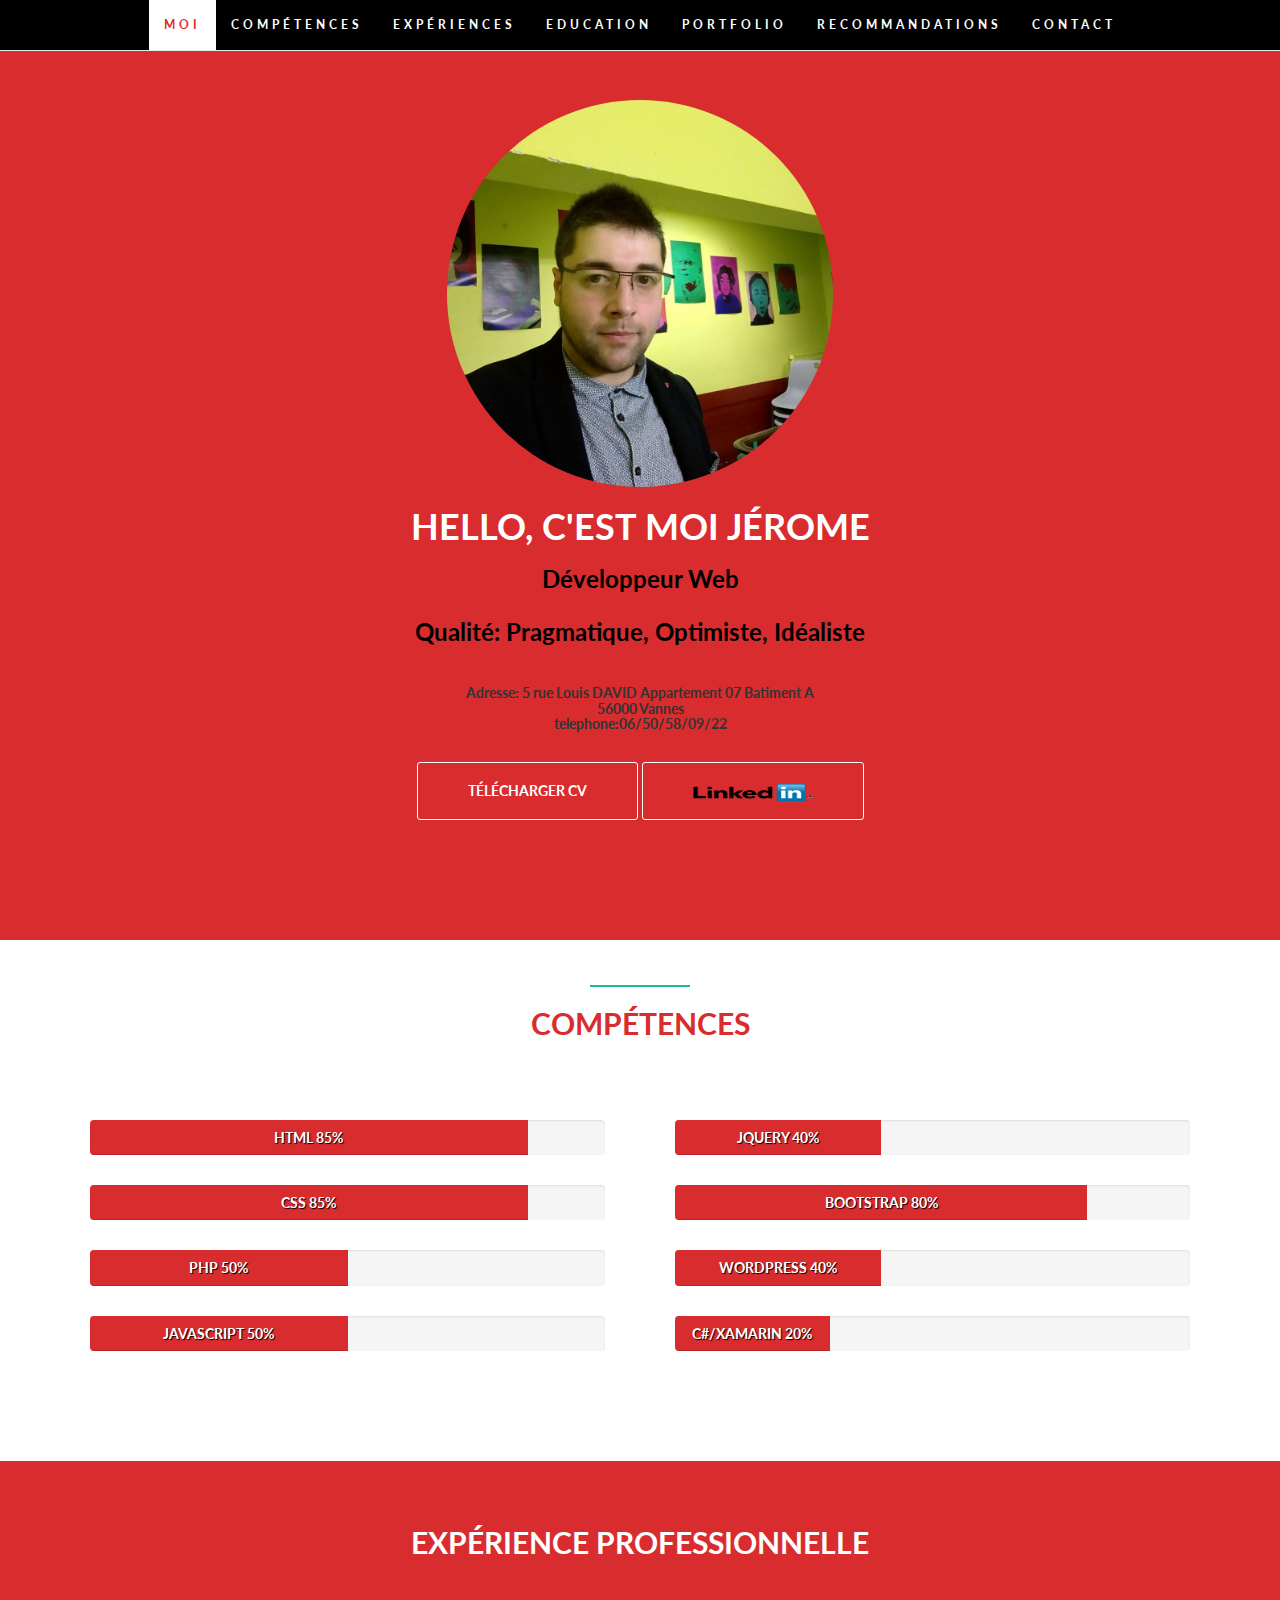
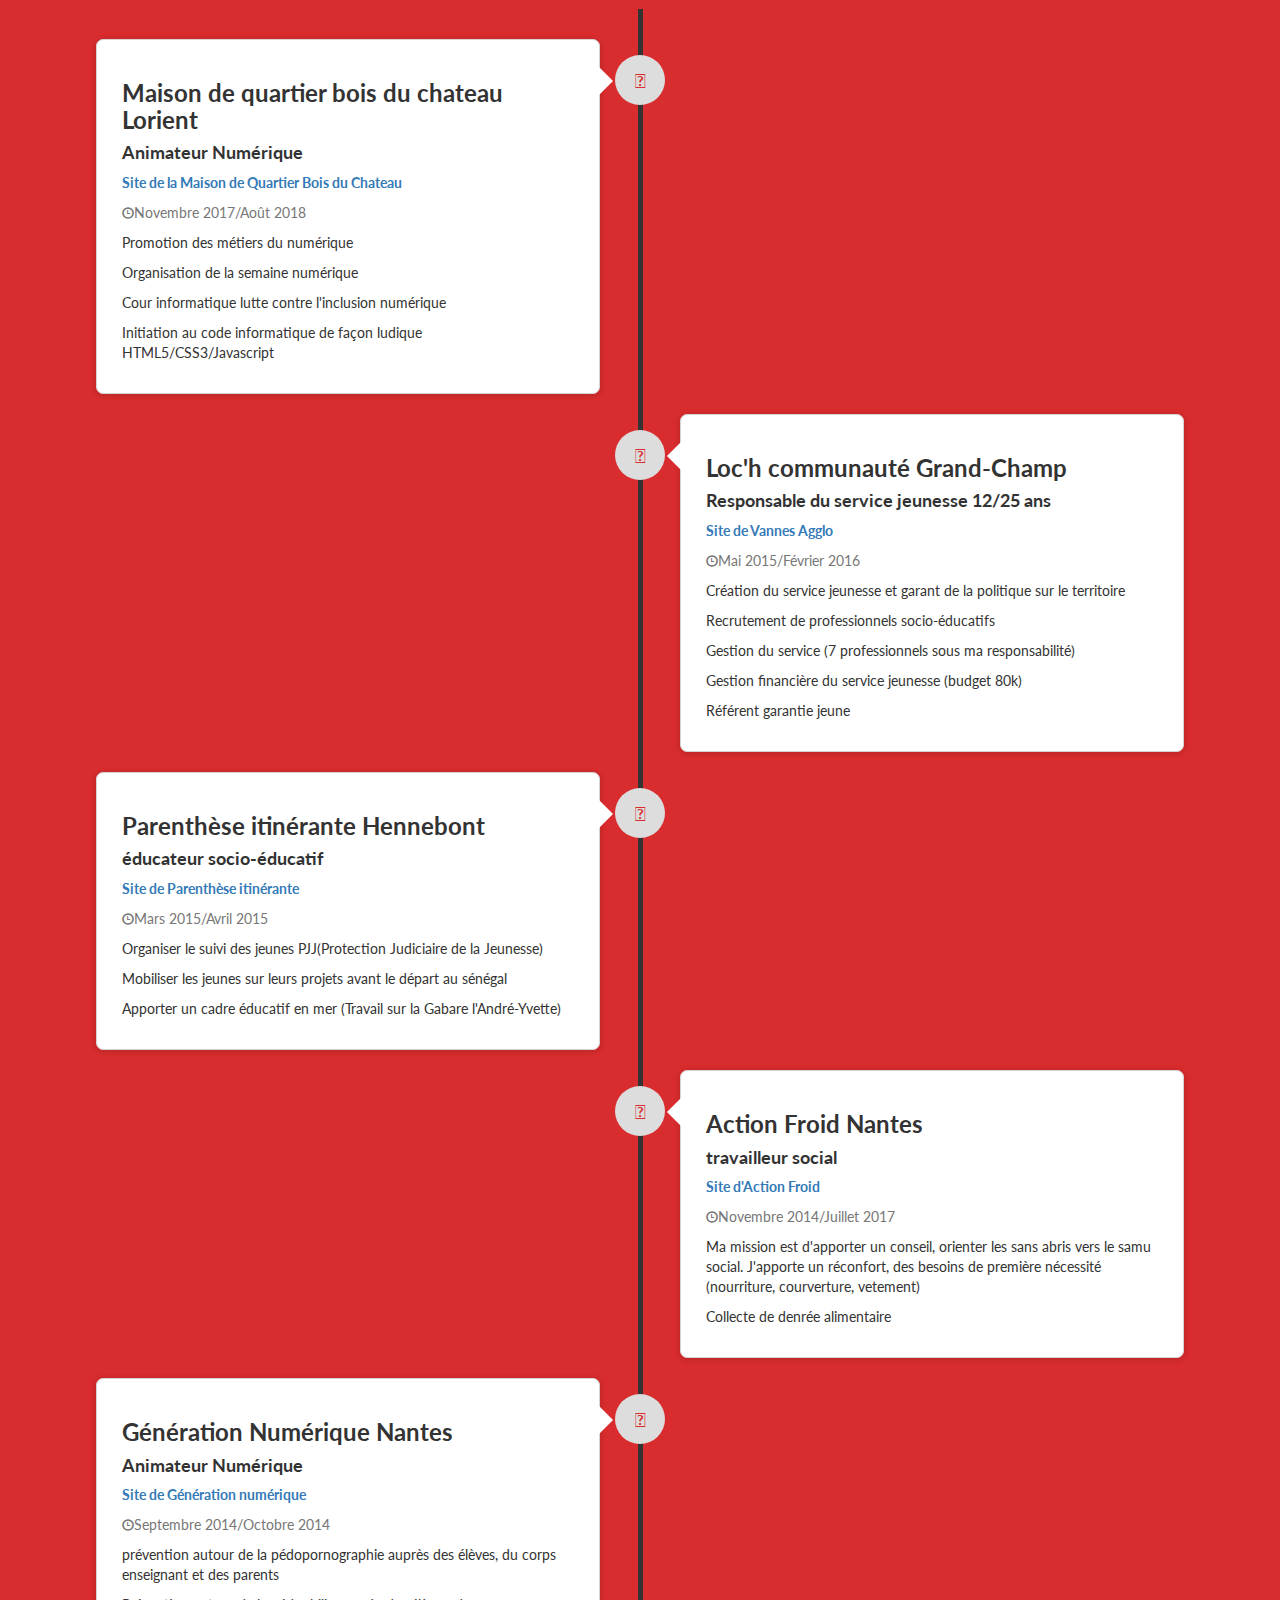
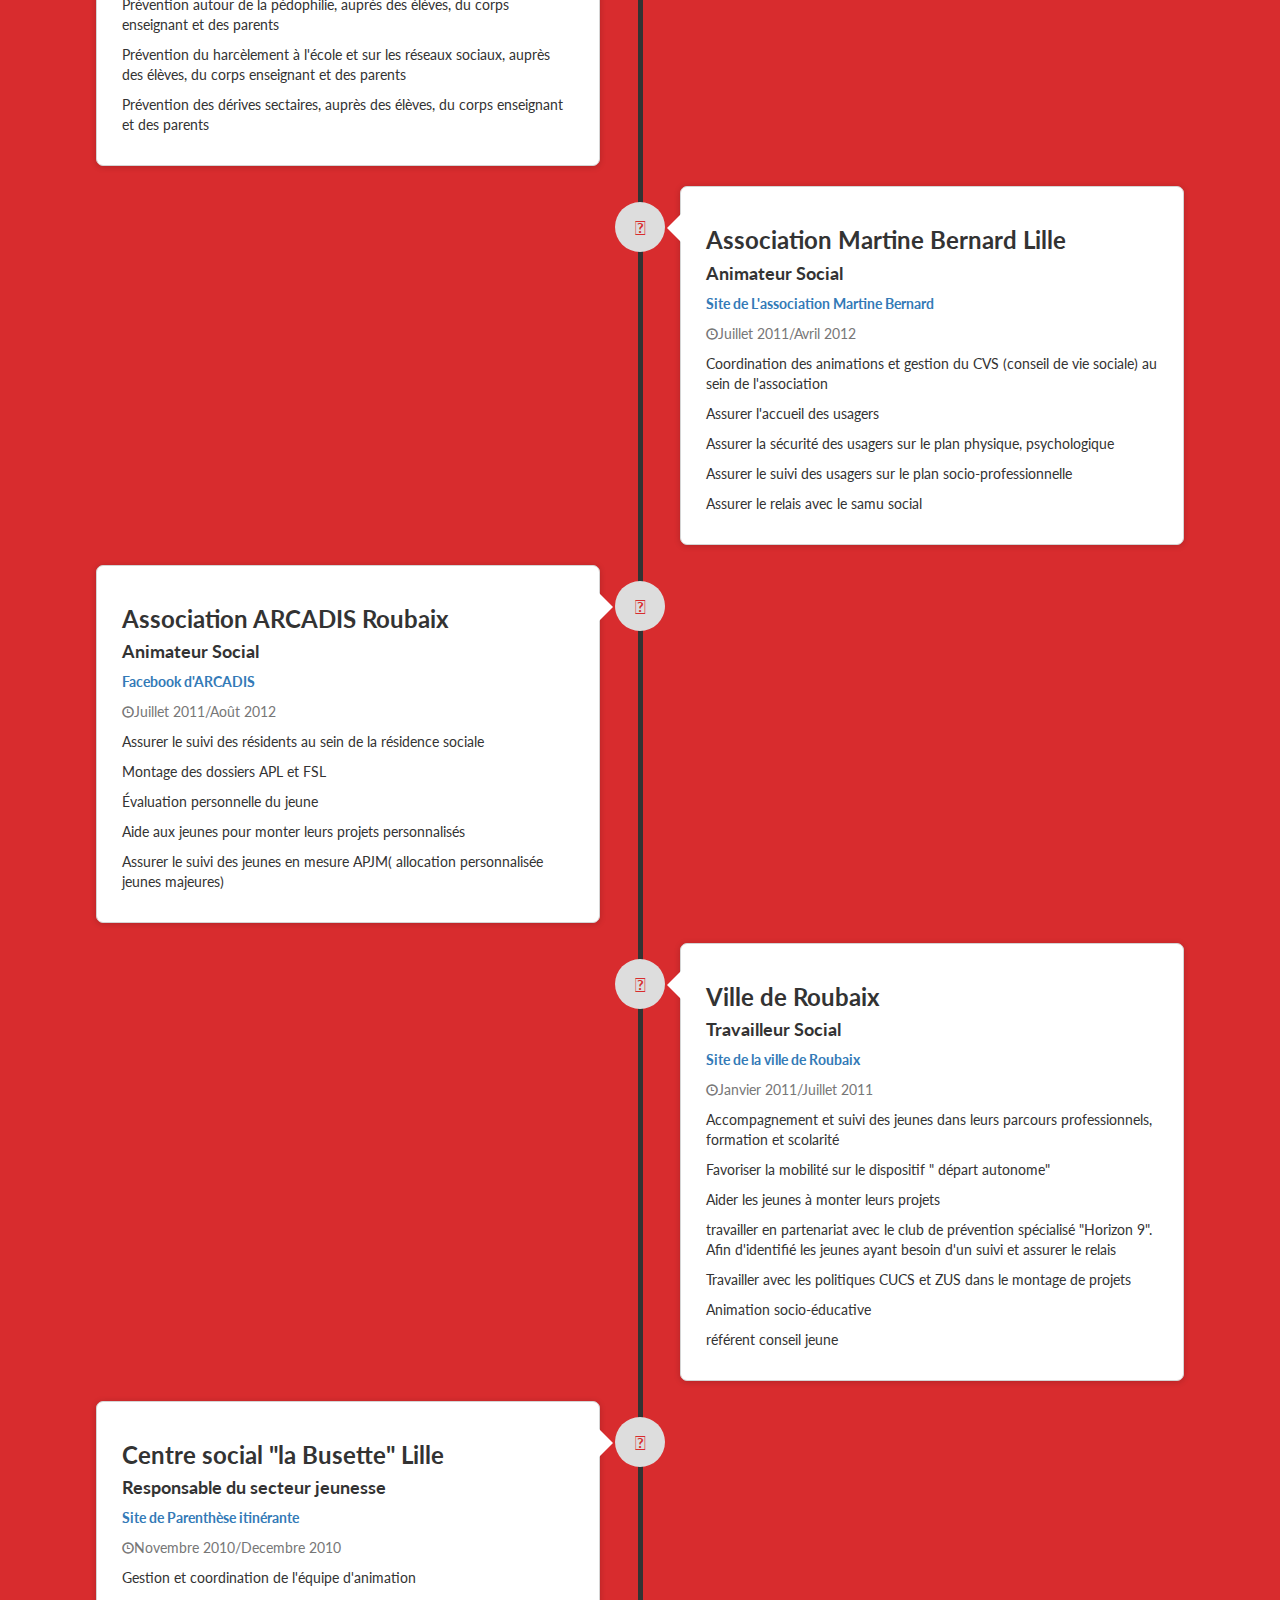
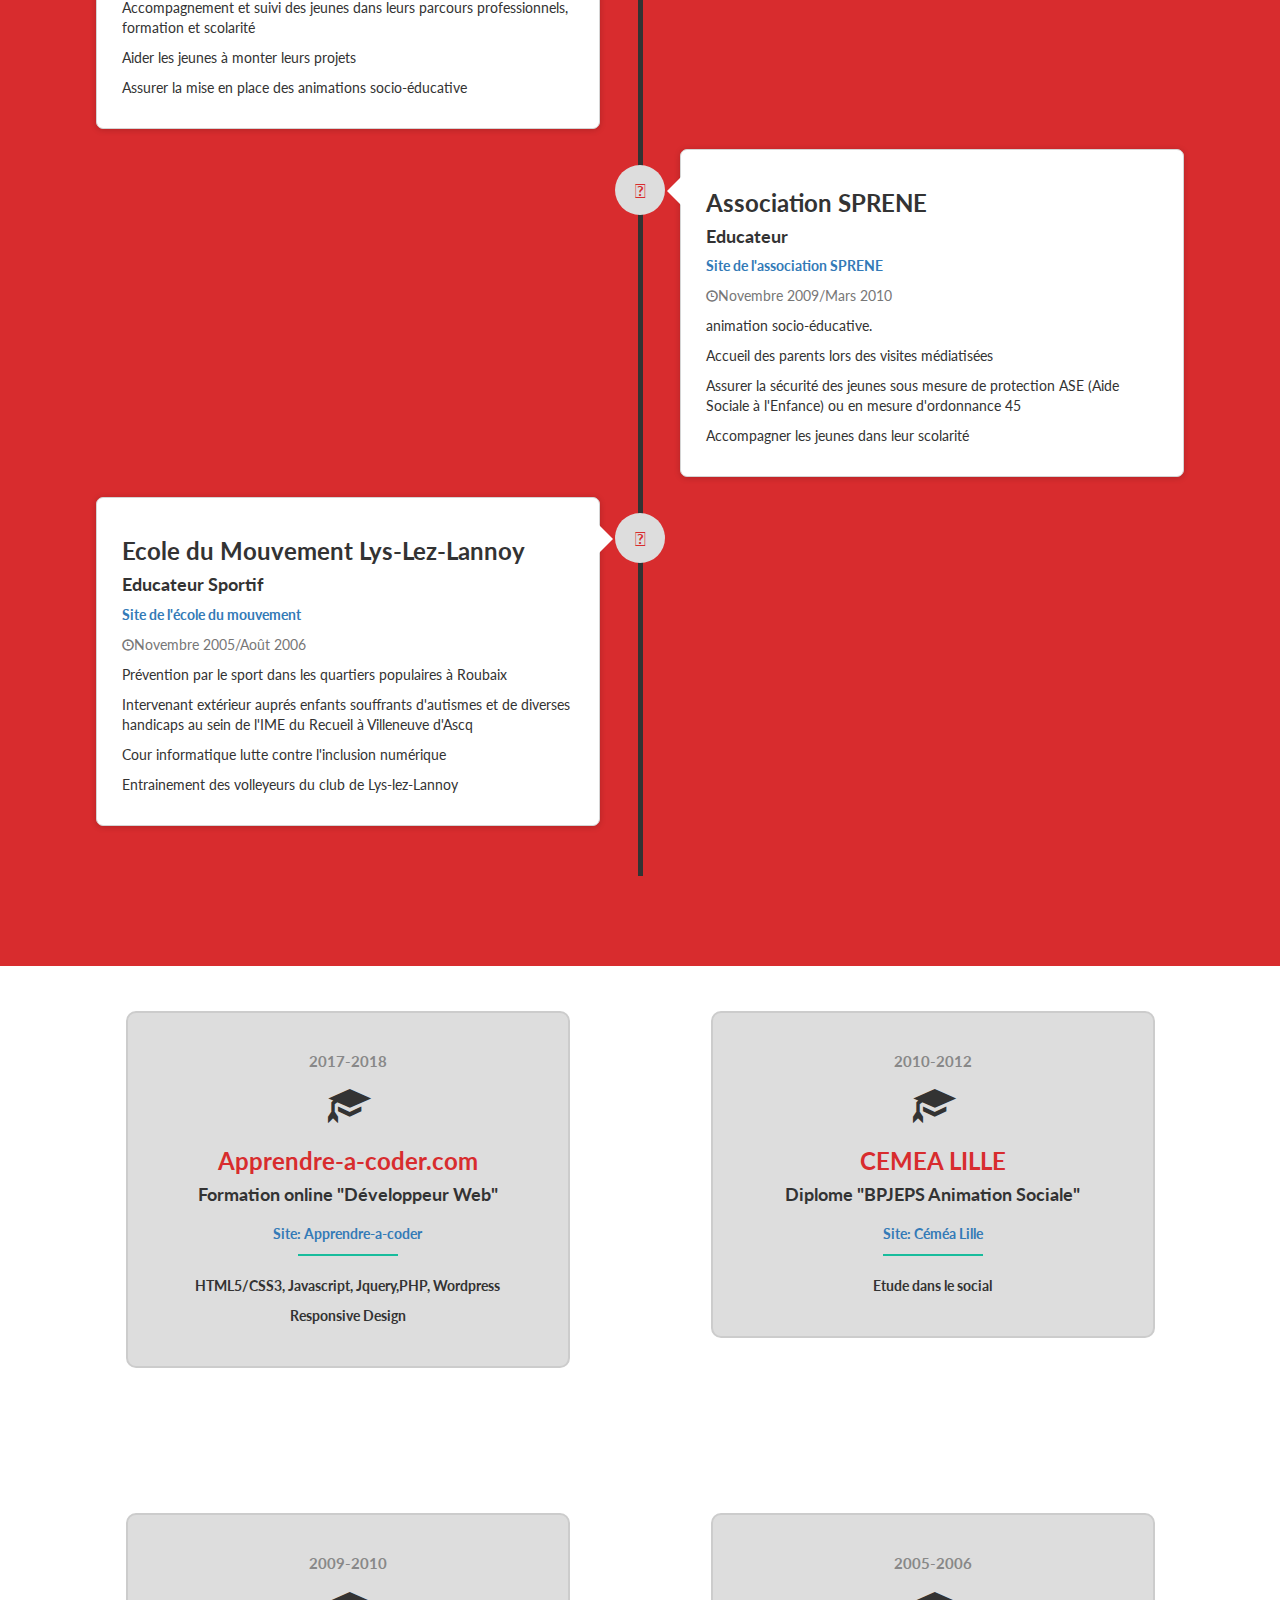
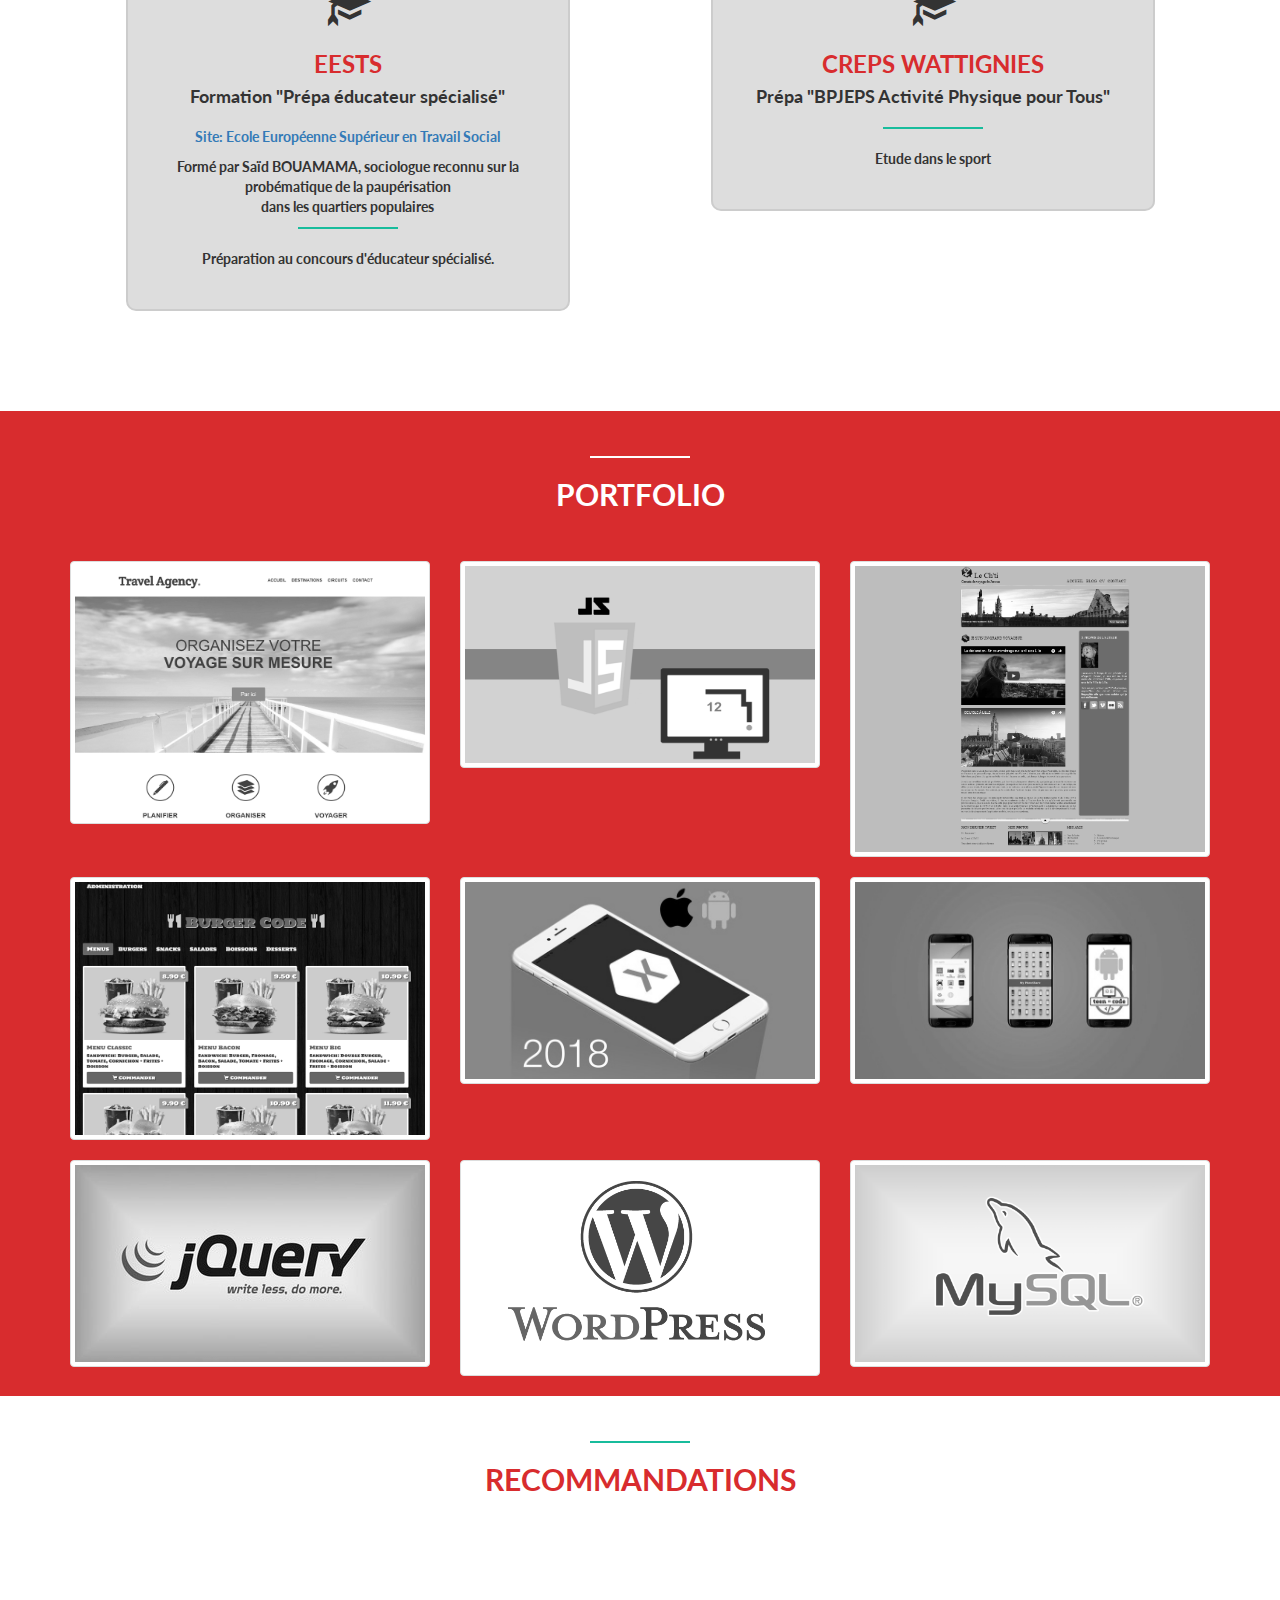
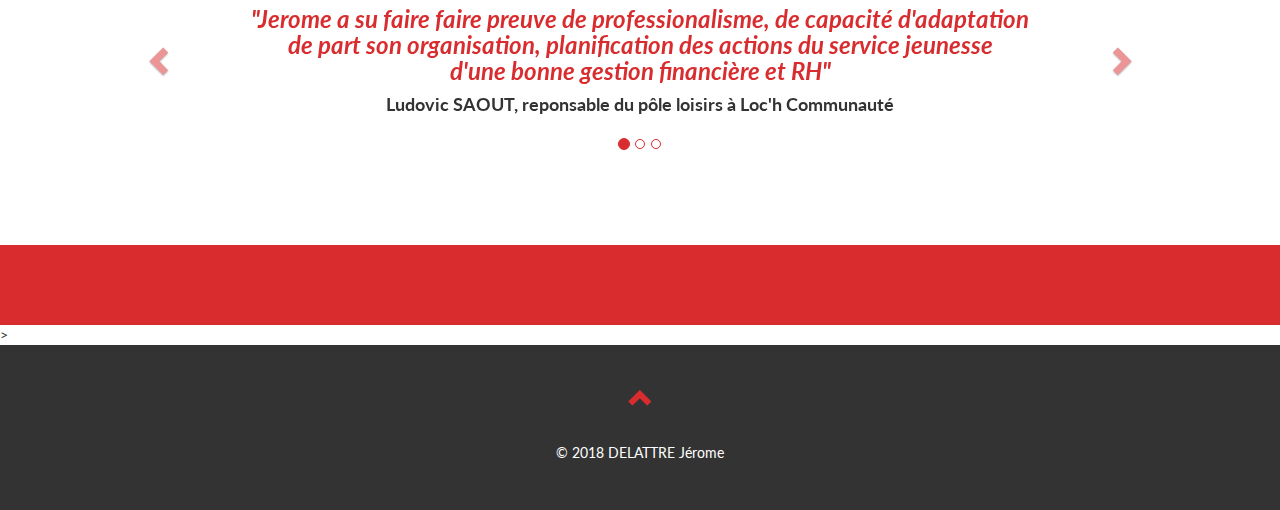
<file: index.html>
<!DOCTYPE html>
<html>
    <head>
        <title>CV Jérome Développeur WEB</title>
        <meta charset="utf-8"/>
        <meta name="viewport" content="width=device-width, initial-scale=1">
        <script src="https://ajax.googleapis.com/ajax/libs/jquery/1.11.3/jquery.min.js"></script>
        <link rel="stylesheet" href="https://maxcdn.bootstrapcdn.com/bootstrap/3.3.6/css/bootstrap.min.css">
        <script src="https://maxcdn.bootstrapcdn.com/bootstrap/3.3.6/js/bootstrap.min.js"></script>
        <link href='http://fonts.googleapis.com/css?family=Lato' rel='stylesheet' type='text/css'>
        <link rel="stylesheet" href="css/style.css">
        <script src="js/script.js"></script>
    </head>
    
    
    <body data-spy="scroll" data-target=".navbar" data-offset="60">
            <!--BANNIERE DU SITE Header-->
        <nav class="navbar navbar-default navbar-fixed-top">
            <div class="container">
                <div class="navbar-header"><!-- Partie qui permet de créer le bouton et les icones avec Bootstrap-->
                    <button type="button" class="navbar-toggle" data-toggle="collapse" data-target="#myNavbar">
                         <span class="icon-bar"></span>
                         <span class="icon-bar"></span>
                         <span class="icon-bar"></span>
                    </button>
                </div>
                <div class="collapse navbar-collapse" id="myNavbar">
                    <ul class="nav navbar-nav">
                        <li><a href="#about">Moi</a></li>
                        <li><a href="#skills">Compétences</a></li>
                        <li><a href="#experience">Expériences</a></li>
                        <li><a href="#education">Education</a></li>
                        <li><a href="#portfolio">Portfolio</a></li>
                        <li><a href="#recommandations">Recommandations</a></li>
                        <li><a href="#contact">Contact</a></li>
                    </ul>
                </div>
            
            </div>
        
        </nav>
           <!--INFORMATION GENERAL-->
        <section id="about" class="container-fluid">
            <div class="col-xs-8 col-md-4 profile-picture">
                <img src="images/jerome_dev.jpg" alt="Jerome" class="img-circle">
            </div>
            <div class="heading">
                <h1>Hello, c'est moi Jérome</h1>
                <h3>Développeur Web<br><br>Qualité: Pragmatique, Optimiste, Idéaliste</h3>
                <br><h5>Adresse: 5 rue Louis DAVID Appartement 07 Batiment A<br>56000 Vannes<br> telephone:06/50/58/09/22</h5>
                <a href="docs/CV-jerome-delattre.pdf" class="button1" title="Télécharger CV" target="_blank">Télécharger CV</a>
                <a href="https://www.linkedin.com/in/jerome-delattre-513443111/" class="button1"title="Linkedin" target="_blank"><img src="images/logo-linkedin.png"  alt="Linkedin" style="width: 120px; height: 17px;"></a>
                
            </div>
        </section>
        
        <!--COMPETENCES-->
        <section id="skills">
            <div class="red-divider"></div>
            <div class="heading">
                <h2>Compétences</h2>
            </div>
            <div class="container">
                <div class="row">
                    <div class="col-md-6">
                        <div class="progress"> 
                            <div class="progress-bar" role="progressbar" aria-valuenow="85" aria-valuemin="0" aria-valuemax="100" style="width:85%">
                                <h5>HTML 85%</h5>
                            </div>
                        </div>
                        <div class="progress"> 
                            <div class="progress-bar" role="progressbar" aria-valuenow="85" aria-valuemin="0" aria-valuemax="100" style="width:85%">
                                <h5>CSS 85%</h5>
                            </div>
                        </div>
                         <div class="progress"> 
                            <div class="progress-bar" role="progressbar" aria-valuenow="50" aria-valuemin="0" aria-valuemax="100" style="width:50%">
                                <h5>PHP 50%</h5>
                            </div>
                        </div>
                        <div class="progress"> 
                            <div class="progress-bar" role="progressbar" aria-valuenow="50" aria-valuemin="0" aria-valuemax="100" style="width:50%">
                                <h5>JAVASCRIPT 50%</h5>
                            </div>
                        </div>
                    </div>
                    <div class="col-md-6">
                        <div class="progress"> 
                            <div class="progress-bar" role="progressbar" aria-valuenow="40" aria-valuemin="0" aria-valuemax="100" style="width:40%">
                                <h5>JQUERY 40%</h5>
                            </div>
                        </div>
                        <div class="progress"> 
                            <div class="progress-bar" role="progressbar" aria-valuenow="80" aria-valuemin="0" aria-valuemax="100" style="width:80%">
                                <h5>BOOTSTRAP 80%</h5>
                            </div>
                        </div>
                        <div class="progress"> 
                            <div class="progress-bar" role="progressbar" aria-valuenow="40" aria-valuemin="0" aria-valuemax="100" style="width:40%">
                                <h5>WORDPRESS 40%</h5>
                            </div>
                        </div>
                        <div class="progress"> 
                            <div class="progress-bar" role="progressbar" aria-valuenow="20" aria-valuemin="0" aria-valuemax="100" style="width:30%">
                                <h5> C#/XAMARIN 20%</h5>
                            </div>
                        </div>
                        </div>
                    </div>
                
                </div>
        </section>
        <!--EXPERIENCE-->
        <section id="experience">
         <div class="container">
            <div class="heading">
                <h2>Expérience Professionnelle</h2>
        </div> 
            <ul class="timeline">          
                <li>
                    <div class="timeline-badge"><span class="glyphicon-briefcase"></span>
</div>
                    <div class="timeline-panel-container">
                        <div class="timeline-panel">
                            <div class="timeline-heading">
                            </div>
                            <h3>Maison de quartier bois du chateau Lorient</h3>
                            <h4>Animateur Numérique</h4>
                            <p id="link"><a href="https://mqbdc.wordpress.com/" title="MQBDC" target="_blank"> Site de la Maison de Quartier Bois du Chateau</a></p>
                            <p class="text-muted"><small class="glyphicon glyphicon-time"></small >Novembre 2017/Août 2018 </p>
                            <div class="timeline-body">
                        <p>Promotion des métiers du numérique</p>
                        <p>Organisation de la semaine numérique</p>
                        <p>Cour informatique lutte contre l'inclusion numérique</p>
                        <p>Initiation au code informatique de façon ludique HTML5/CSS3/Javascript</p>
                        </div>
                        </div>
                        
                    </div>
                </li>
                
                <li>
                    <div class="timeline-badge"><span class="glyphicon-briefcase"></span>
</div>
                    <div class="timeline-panel-container-inverted">
                        <div class="timeline-panel">
                            <div class="timeline-heading">
                            </div>
                            <h3>Loc'h communauté Grand-Champ</h3>
                            <h4>Responsable du service jeunesse 12/25 ans</h4>
                            <p id="link"><a href="http://www.golfedumorbihan-vannesagglomeration.bzh/" title="GMVA" target="_blank"> Site de Vannes Agglo</a></p>
                            <p class="text-muted"><small class="glyphicon glyphicon-time"></small >Mai 2015/Février 2016 </p>
                            <div class="timeline-body">
                        <p>Création du service jeunesse et garant de la politique sur le territoire</p>
                        <p>Recrutement de professionnels socio-éducatifs</p>
                        <p>Gestion du service (7 professionnels sous ma responsabilité)</p>
                        <p>Gestion financière du service jeunesse (budget 80k)</p>
                        <p>Référent garantie jeune</p>
                        </div>
                        </div>
                        
                    </div>
                </li>
                
                <li>
                    <div class="timeline-badge"><span class="glyphicon-briefcase"></span>
</div>
                    <div class="timeline-panel-container">
                        <div class="timeline-panel">
                            <div class="timeline-heading">
                            </div>
                           <h3>Parenthèse itinérante Hennebont</h3>
                            <h4>éducateur socio-éducatif</h4>
                            <p id="link"><a href="http://lespep56.lespep.org/social-medico-social-0-a-20-ans/parenthese-itinerante/" title="Parenthèse itinérante" target="_blank"> Site de Parenthèse itinérante</a></p>
                            <p class="text-muted"><small class="glyphicon glyphicon-time"></small >Mars 2015/Avril 2015  </p>
                            <div class="timeline-body">
                        <p>Organiser le suivi des jeunes PJJ(Protection Judiciaire de la Jeunesse)</p>
                        <p>Mobiliser les jeunes sur leurs projets avant le départ au sénégal</p>
                        <p>Apporter un cadre éducatif en mer (Travail sur la Gabare l'André-Yvette)</p>    
                            </div>
                        </div>
                        
                    </div>
                </li>
                
                <li>
                    <div class="timeline-badge"><span class="glyphicon-briefcase"></span>
</div>
                    <div class="timeline-panel-container-inverted">
                        <div class="timeline-panel">
                            <div class="timeline-heading">
                            </div>
                            <h3>Action Froid Nantes</h3>
                            <h4>travailleur social</h4>
                            <p id="link"><a href="https://actionfroid.org/" title="Action Froid" target="_blank"> Site d'Action Froid</a></p>
                            <p class="text-muted"><small class="glyphicon glyphicon-time"></small >Novembre 2014/Juillet 2017 </p>
                            <div class="timeline-body">
                        <p>Ma mission est d'apporter un conseil, orienter les sans abris vers le samu social. J'apporte un réconfort, des besoins de première nécessité (nourriture, courverture, vetement)</p>
                        <p>Collecte de denrée alimentaire</p>
                            </div>
                        </div>
                        
                    </div>
                </li>
                
                      <li>
                    <div class="timeline-badge"><span class="glyphicon-briefcase"></span>
</div>
                    <div class="timeline-panel-container">
                        <div class="timeline-panel">
                            <div class="timeline-heading">
                            </div>
                            <h3>Génération Numérique Nantes</h3>
                            <h4>Animateur Numérique</h4>
                            <p id="link"><a href="https://asso-generationnumerique.fr/" title="Génération numérique" target="_blank"> Site de Génération numérique</a></p>
                            <p class="text-muted"><small class="glyphicon glyphicon-time"></small >Septembre 2014/Octobre 2014 </p>
                            <div class="timeline-body">
                        <p>prévention autour de la pédopornographie auprès des élèves, du corps enseignant et des parents</p>
                        <p>Prévention autour de la pédophilie, auprès des élèves, du corps enseignant et des parents</p>
                        <p>Prévention du harcèlement à l'école et sur les réseaux sociaux, auprès des élèves, du corps enseignant et des parents</p>
                        <p>Prévention des dérives sectaires, auprès des élèves, du corps enseignant et des parents</p>
                            </div>
                        </div>
                        
                    </div>
                </li>
                
                <li>
                    <div class="timeline-badge"><span class="glyphicon-briefcase"></span>
</div>
                    <div class="timeline-panel-container-inverted">
                        <div class="timeline-panel">
                            <div class="timeline-heading">
                            </div>
                            <h3>Association Martine Bernard Lille</h3>
                            <h4>Animateur Social</h4>
                            <p id="link"><a href="http://www.eole-asso.fr/" title="Martine Bernard" target="_blank"> Site de L'association Martine Bernard</a></p>
                            <p class="text-muted"><small class="glyphicon glyphicon-time"></small >Juillet 2011/Avril 2012 </p>
                            <div class="timeline-body">
                                <p>Coordination des animations et gestion du CVS (conseil de vie sociale) au sein de l'association</p>
                                <p>Assurer l'accueil des usagers</p>
                                <p>Assurer la sécurité des usagers sur le plan physique, psychologique</p>
                                <p>Assurer le suivi des usagers sur le plan socio-professionnelle</p>
                                <p>Assurer le relais avec le samu social</p>
                           </div>
                        </div>
                        
                    </div>
                </li>
                
                            <li>
                    <div class="timeline-badge"><span class="glyphicon-briefcase"></span>
</div>
                    <div class="timeline-panel-container">
                        <div class="timeline-panel">
                            <div class="timeline-heading">
                            </div>
                            <h3>Association ARCADIS Roubaix</h3>
                            <h4>Animateur Social</h4>
                            <p id="link"><a href="https://www.facebook.com/Association-Arcadis-1524522961192852/" title="Association ARCADIS" target="_blank"> Facebook d'ARCADIS</a></p>
                            <p class="text-muted"><small class="glyphicon glyphicon-time"></small >Juillet 2011/Août 2012 </p>
                            <div class="timeline-body">
                                <p>Assurer le suivi des résidents au sein de la résidence sociale</p>
                                <p>Montage des dossiers APL et FSL</p>
                                <p>Évaluation personnelle du jeune</p>
                                <p>Aide aux jeunes pour monter leurs projets personnalisés</p>
                                <p>Assurer le suivi des jeunes en mesure APJM( allocation personnalisée jeunes majeures)</p>
                            </div>
                        </div>
                        
                    </div>
                </li>
                
                <li>
                    <div class="timeline-badge"><span class="glyphicon-briefcase"></span>
</div>
                    <div class="timeline-panel-container-inverted">
                        <div class="timeline-panel">
                            <div class="timeline-heading">
                            </div>
                            <h3>Ville de Roubaix</h3>
                            <h4>Travailleur Social</h4>
                            <p id="link"><a href="http://www.ville-roubaix.fr/loisirs/jeunesse/animation-jeunesse-1325-ans.html" title="Ville de Roubaix" target="_blank"> Site de la ville de Roubaix</a></p>
                            <p class="text-muted"><small class="glyphicon glyphicon-time"></small >Janvier 2011/Juillet 2011 </p>
                            <div class="timeline-body">
                              <p>Accompagnement et suivi des jeunes dans leurs parcours professionnels, formation et scolarité</p>
                              <p>Favoriser la mobilité sur le dispositif " départ autonome"</p>
                              <p>Aider les jeunes à monter leurs projets</p>
                              <p>travailler en partenariat avec le club de prévention spécialisé "Horizon 9". Afin d'identifié les jeunes ayant besoin d'un suivi et assurer le relais</p>
                              <p>Travailler avec les politiques CUCS et ZUS dans le montage de projets</p>
                              <p>Animation socio-éducative</p>
                              <p>référent conseil jeune</p>
                            </div>
                        </div>
                        
                    </div>
                </li>
                
                <li>
                    <div class="timeline-badge"><span class="glyphicon-briefcase"></span>
</div>
                    <div class="timeline-panel-container">
                        <div class="timeline-panel">
                            <div class="timeline-heading">
                            </div>
                            <h3>Centre social "la Busette" Lille</h3>
                            <h4>Responsable du secteur jeunesse</h4>
                            <p id="link"><a href="https://cslabusette.wordpress.com/" title="Centre social la Busette" target="_blank"> Site de Parenthèse itinérante</a></p>
                            <p class="text-muted"><small class="glyphicon glyphicon-time"></small >Novembre 2010/Decembre 2010 </p>
                            <div class="timeline-body">
                        <p>Gestion et coordination de l'équipe d'animation</p>
                        <p>Accompagnement et suivi des jeunes dans leurs parcours professionnels, formation et scolarité</p>
                        <p>Aider les jeunes à monter leurs projets</p>
                        <p>Assurer la mise en place des animations socio-éducative</p>
                        </div>
                        </div>
                        
                    </div>
                </li>
                
                <li>
                    <div class="timeline-badge"><span class="glyphicon-briefcase"></span>
</div>
                    <div class="timeline-panel-container-inverted">
                        <div class="timeline-panel">
                            <div class="timeline-heading">
                            </div>
                            <h3>Association SPRENE</h3>
                            <h4>Educateur</h4>
                            <p id="link"><a href="http://www.sprene.fr/" title="SPRENE" target="_blank"> Site de l'association SPRENE</a></p>
                            <p class="text-muted"><small class="glyphicon glyphicon-time"></small >Novembre 2009/Mars 2010 </p>
                            <div class="timeline-body">
                        <p>animation socio-éducative.</p>
                        <p>Accueil des parents lors des visites médiatisées</p>
                        <p>Assurer la sécurité des jeunes sous mesure de protection ASE (Aide Sociale à l'Enfance) ou en mesure d'ordonnance 45</p>
                        <p>Accompagner les jeunes dans leur scolarité</p>
                        </div>
                        </div>
                        
                    </div>
                </li>
                
                      <li>
                    <div class="timeline-badge"><span class="glyphicon-briefcase"></span>
</div>
                    <div class="timeline-panel-container">
                        <div class="timeline-panel">
                            <div class="timeline-heading">
                            </div>
                            <h3>Ecole du Mouvement Lys-Lez-Lannoy</h3>
                            <h4>Educateur Sportif</h4>
                            <p id="link"><a href="http://lyslezlannoy.fr/ecole-du-mouvementbaby-mouvement/" title="Ecole du Mouvement" target="_blank"> Site de l'école du mouvement</a></p>
                            <p class="text-muted"><small class="glyphicon glyphicon-time"></small >Novembre 2005/Août 2006 </p>
                            <div class="timeline-body">
                        <p>Prévention par le sport dans les quartiers populaires à Roubaix</p>
                        <p>Intervenant extérieur auprés enfants souffrants d'autismes et de diverses handicaps au sein de l'IME du Recueil à Villeneuve d'Ascq</p>
                        <p>Cour informatique lutte contre l'inclusion numérique</p>
                        <p>Entrainement des volleyeurs du club de Lys-lez-Lannoy</p>
                        </div>
                        </div>
                        
                    </div>
                </li>
                    

            </ul>
        </div> 
</section>
        
         <!--EDUCATION--> 
        <!--partie haute-->
        <section id="education">
            <div class="container">
                <div class="row">
                    <div class="col-sm-6">
                        <div class="education-block">
                            <h5>2017-2018</h5>
                            <span class="glyphicon glyphicon-education"></span>
                            <h3>Apprendre-a-coder.com</h3>
                            <h4>Formation online "Développeur Web"</h4>
                            <p id="link"><a href="https://apprendre-a-coder.com/" title="apprendre-a-coder" target="_blank"> Site: Apprendre-a-coder</a></p>
                            <div class="red-divider"></div>
                            <p>HTML5/CSS3, Javascript, Jquery,PHP, Wordpress </p>
                            <p>Responsive Design</p>
                        </div>
                    </div>
                    <div class="col-sm-6">
                        <div class="education-block">
                            <h5>2010-2012</h5>
                            <span class="glyphicon glyphicon-education"></span>
                            <h3>CEMEA LILLE</h3>
                            <h4>Diplome "BPJEPS Animation Sociale"</h4>
                            <p id="link"><a href="http://www.cemea-npdc.org//" title="Céméa-Lille" target="_blank"> Site: Céméa Lille</a></p>
                            <div class="red-divider"></div>
                            <p>Etude dans le social</p>
                        </div>
                    </div> 
                </div>
            </div>
        

</section>
        <!--partie basse-->
        <section id="education">
        <div class="container">
        <div class=" row">
            <div class="col-sm-6">
                        <div class="education-block">
                            <h5>2009-2010</h5>
                            <span class="glyphicon glyphicon-education"></span>
                            <h3>EESTS</h3>
                            <h4>Formation "Prépa éducateur spécialisé"</h4>
                             <p id="link"><a href="https://www.ecole-ests.fr/" title="ESTS" target="_blank"> Site: Ecole Européenne Supérieur en Travail Social</a></p>
                            <p> Formé par Saïd BOUAMAMA, sociologue reconnu sur la probématique de la paupérisation<br>dans les quartiers populaires </p>
                            <div class="red-divider"></div>
                            <p>Préparation au concours d'éducateur spécialisé.</p>
                        </div>
            </div>
                    <div class="col-sm-6">
                        <div class="education-block">
                            <h5>2005-2006</h5>
                            <span class="glyphicon glyphicon-education"></span>
                            <h3>CREPS WATTIGNIES</h3>
                            <h4>Prépa "BPJEPS Activité Physique pour Tous"</h4>
                           
                            <div class="red-divider"></div>
                            <p>Etude dans le sport</p>
                        </div>      
                    </div>
            </div>  
            
            
        </div>
        </section>
     <section id="portfolio">
            <div class="container">
                <div class="white-divider"></div>
                <div class="heading">
                    <h2>Portfolio</h2>
                </div>
                <div class="row">
                    <div class="col-sm-4">
                        <a class="thumbnail" href="travel_agency\site web\index.html" target="_blank">
                            <img src="images/travel_agency.png" alt="Travel Agency">
                        </a>
                        
                    </div>
                     <div class="col-sm-4">
                        <a class="thumbnail" href="the_game_snake/index.html" target="_blank">
                            <img src="images/jeu_du_serpent.png" alt="Jeu du Serpent">
                        </a>
                    </div>
                     <div class="col-sm-4">
                        <a class="thumbnail" href="agence_de_voyage_jerome_1/index.html" target="_blank">
                            <img src="images/voyage_jerome.PNG" alt="Carnet de voyage de jérome">
                        </a>
                    </div>
                </div>
                 <div class="row">
                    <div class="col-sm-4">
                        <a class="thumbnail" href="#" target="_blank">
                            <img src="images/burger_code.png" alt="burger code">
                        </a>
                    </div>
                     <div class="col-sm-4">
                        <a class="thumbnail" href="#" target="_blank">
                            <img src="images/xamarin.jpg" alt="projet C#/Framework XAMARIN">
                        </a>
                    </div>
                     <div class="col-sm-4">
                        <a class="thumbnail" href="#" target="_blank">
                            <img src="images/Teen_code.jpg" alt="Projet application mobile">
                        </a>
                    </div>
                </div>
                    <div class="row">
                    <div class="col-sm-4">
                        <a class="thumbnail" href="#" target="_blank">
                            <img src="images/Jquery.jpg" alt="Projet JQUERY">
                        </a>
                    </div>
                     <div class="col-sm-4">
                        <a class="thumbnail" href="#" target="_blank">
                            <img src="images/Wordpress.png" alt="projet WORDPRESS">
                        </a>
                    </div>
                     <div class="col-sm-4">
                        <a class="thumbnail" href="#" target="_blank">
                            <img src="images/MySQL.png" alt="projet MySQL">
                        </a>
                    </div>
                </div>
            
            </div>
         
         <section id="recommandations">
            <div class="container">
                <div class="red-divider"></div>
                <div class="heading">
                    <h2>Recommandations</h2>
                </div>
                <div id="myCarousel" class="carousel slide text-center" data-ride="carousel">
                    <ol class="carousel-indicators">
                         <li data-target="#myCarousel" data-slide-to="0" class="active"></li>
                         <li data-target="#myCarousel" data-slide-to="1"></li>
                         <li data-target="#myCarousel" data-slide-to="2"></li>  
                    </ol>
                    <div class="carousel-inner" role="listbox">
                        <div class="item active">
                            <h3>"Jerome a su faire faire preuve de professionalisme, de capacité d'adaptation<br> de part son organisation, planification des actions du service jeunesse<br>d'une bonne gestion financière et RH"</h3>
                            <h4>Ludovic SAOUT, reponsable du pôle loisirs à Loc'h Communauté</h4>       
                        </div>
                          <div class="item">
                            <h3>""</h3>
                            <h4></h4>       
                        </div>
                          <div class="item">
                            <h3>""</h3>
                            <h4></h4>       
                        </div>
                        <!--Controle du Caroussel-->
                    </div>
                    <a class="left carousel-control" href="#myCarousel" data-slide="prev" role="button">
                        <span class="glyphicon glyphicon-chevron-left"></span>
                    </a>
                    <a class="right carousel-control" href="#myCarousel" data-slide="next" role="button">
                        <span class="glyphicon glyphicon-chevron-right"></span>
                    </a>
                    
                </div>
            
            </div>
        
        </section>
            
        </section>>
     <!--pied de page--> 
        <footer class="text-center">
            <a href="#about">
                <span class="glyphicon glyphicon-chevron-up"></span>
            </a>
            <h5>© 2018 DELATTRE Jérome</h5>
        </footer>
                
</body>

</html>
</file>
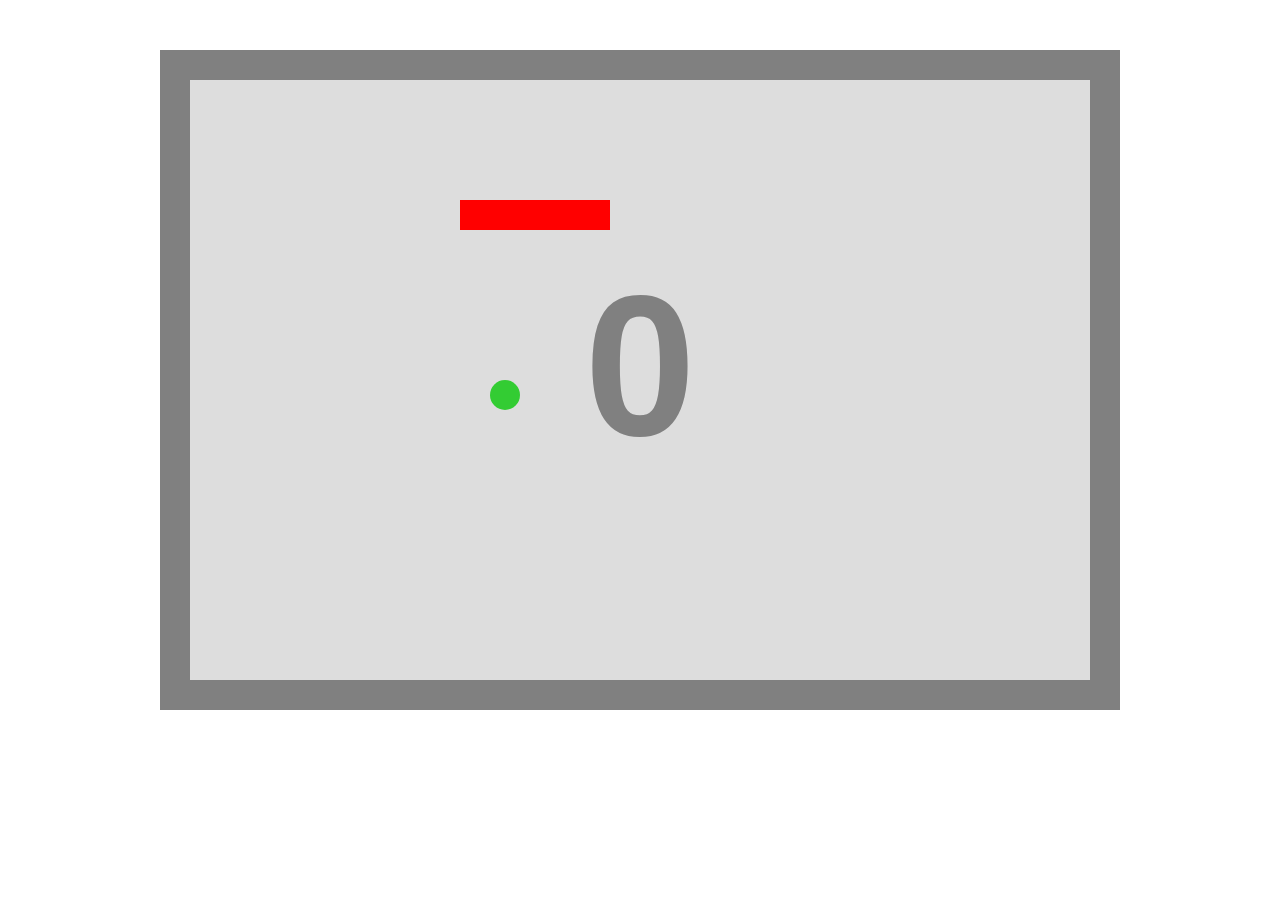
<file: the_game_snake/index.html>
<!DOCTYPE html>
<html>
    <head>
        <title>Jeu du Serpent</title>
        <meta charset="utf-8"/>
        <script src="script.js"></script>
        <script src="https://maxcdn.bootstrapcdn.com/bootstrap/3.3.6/js/bootstrap.min.js"></script>

        <link rel="stylesheet" href="style.css">
    </head>
   
	  <body>
    </body>
</html>
</file>
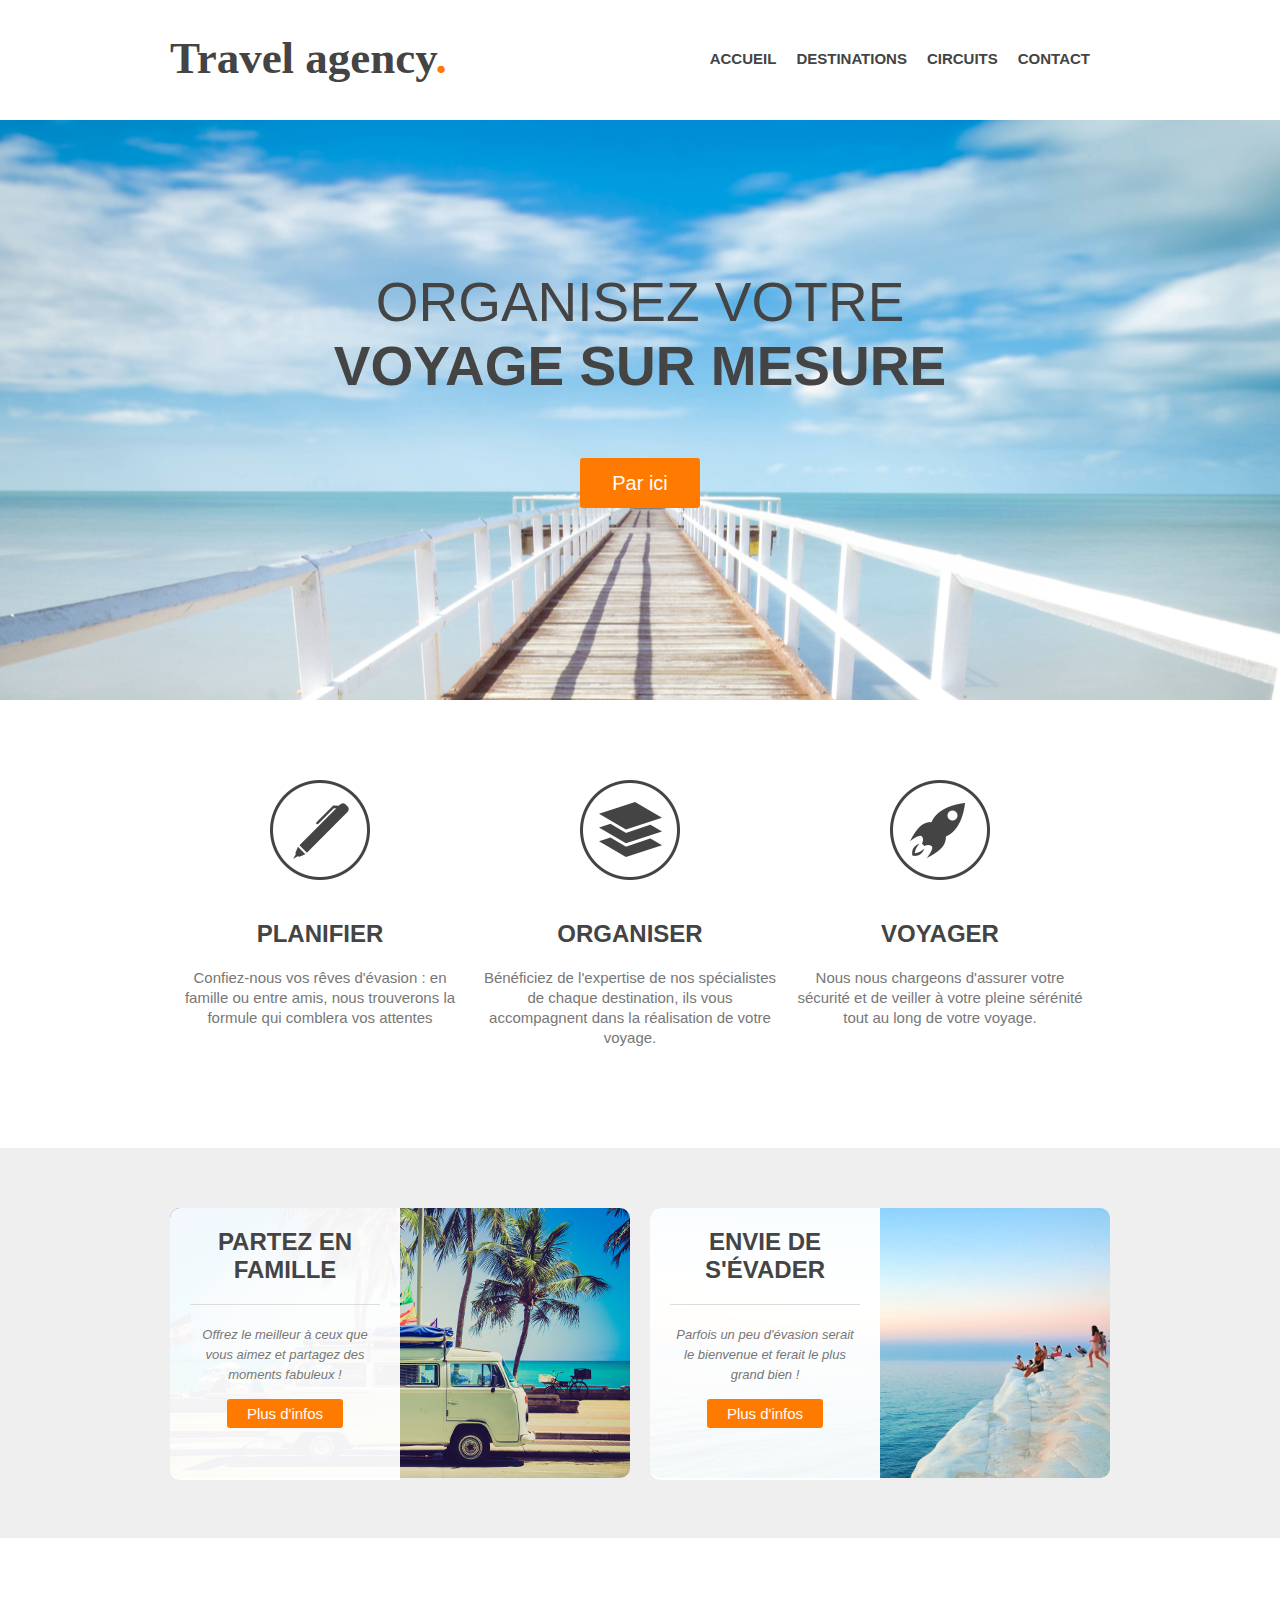
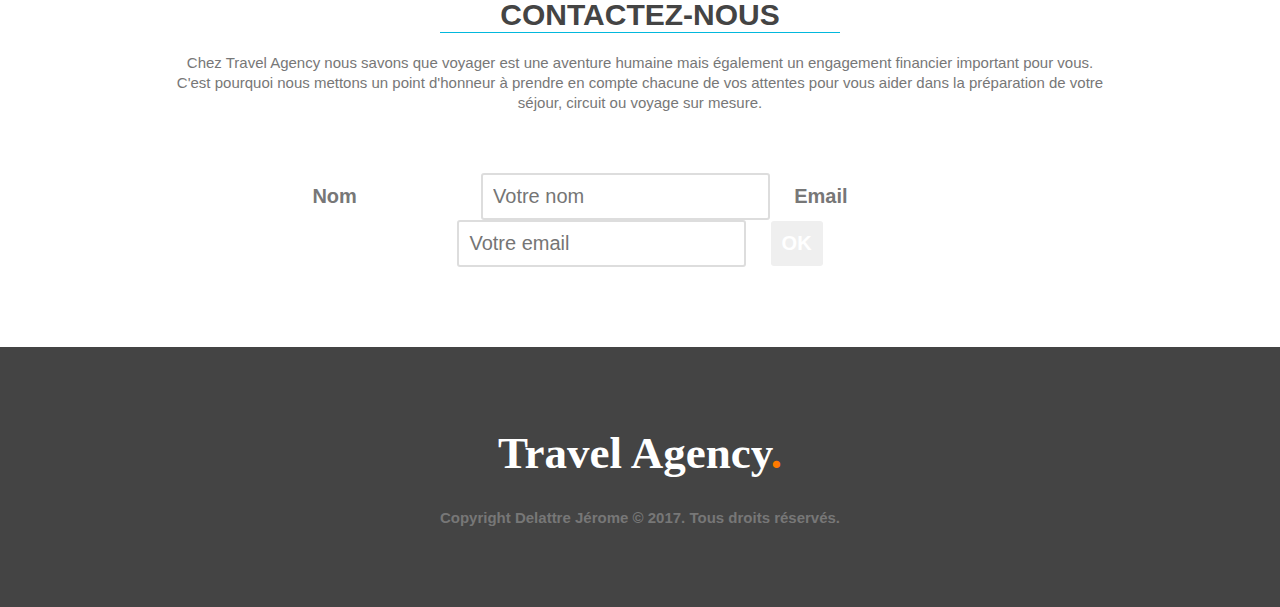
<file: travel_agency/site web/index.html>
<!DOCKTYPE html>
<!--TP DELATTRE Jérome validation formation developpeur web udemy-->
	<html>
		<head>
			<meta charset="utf-8" />
			<title> Travel agency</title>
			<link href="style.css" rel="stylesheet" />
		</head>

		<body>
			<!--entête du site(accueil,destinations,circuits,contact)-->
			<header>
				<div class="wrapper">
					<h1>Travel agency<span class="orange">.</span></h1>

					<nav>
							<ul>
									<li><a href="#main-image">accueil</a></li>
									<li><a href="#steps">destinations</a></li>
									<li><a href="#possibilities">circuits</a></li>
									<li><a href="#contact">contact</a></li>
							</ul>
					</nav>

				</div>
			</header>

			<section id="main-image">
				<div class="wrapper">
					<h2>Organisez votre<br><strong>voyage sur mesure</strong></h2>
					<a href="#" class="button-1"> Par ici</a>
			</section>


			<section id="steps">
					<div class="wrapper">
						<ul>
								<li id="step-1">
									 	<h4>Planifier</h4>
										<p>Confiez-nous vos rêves d'évasion : en famille ou entre amis, nous trouverons la formule qui comblera vos attentes</p>
								</li>
								<li id="step-2">
									 	<h4>Organiser</h4>
										<p>Bénéficiez de l'expertise de nos spécialistes de chaque destination, ils vous accompagnent dans la réalisation de votre voyage.</p>
								</li>
								<li id="step-3">
									 	<h4>Voyager</h4>
										<p>Nous nous chargeons d'assurer votre sécurité et de veiller à votre pleine sérénité tout au long de votre voyage.</p>
								</li>
								<div class="clear"</div>

						</ul>
			</section>

					<section id="possibilities">
						<div class="wrapper">
								<article style="background-image: url(images/article-image-1.jpg);">
								<div class="overlay">
									<h4>Partez en famille</h4>
										<p><small>Offrez le meilleur à ceux que vous aimez et partagez des moments fabuleux !</small></p>
											<a href="#" class="button-2">Plus d'infos</a>
								</div>

							</article>

							<article style="background-image: url(images/article-image-2.jpg);">
								<div class="overlay">
									<h4>Envie de s'évader</h4>
										<p><small>Parfois un peu d'évasion serait le bienvenue et ferait le plus grand bien !</small></p>
										<a href="#" class="button-2">Plus d'infos</a>
								</div>

							</article>

						<div class="clear"></div>
					</section>

					<section id="contact">
						<div class="wrapper">
							<h3>Contactez-nous</h3>
								<p>Chez Travel Agency nous savons que voyager est une aventure humaine mais également un engagement financier important pour vous. C'est pourquoi nous mettons un point d'honneur à prendre en compte chacune de vos attentes pour vous aider dans la préparation de votre séjour, circuit ou voyage sur mesure.</p>
								<form>
										<label for="name">Nom</label>
										<input type="text" id"name" placeholder="Votre nom">

										<label for="email">Email</label>
										<input type="text" id"email" placeholder="Votre email">

											<input type="submit" value="OK" class="button-3"/>
								</form>
						</div>
				</section>
		<footer>
				<div class"wrapper">
					<h1>Travel Agency<span class="orange">.</span></h1>
					<div class="copyright">Copyright Delattre Jérome © 2017. Tous droits réservés.</div>

				</div>
		</footer>

		</body>
</html>
</file>
<file: css/style.css>
/* GENERAL */
body
{
    font-family: 'Lato', sans-serif;
}
h1,h2,h3,h4,h5,h6
{
    font-weight: bold;
}
img
{
    max-width: 100%;
    height: auto;
}
ul,ol
{
    list-style:none;
}
section
{
    padding: 45px 0 80px 0;
}
section .heading 
{
    text-align: center;
    padding-bottom: 40px;        
}
section .heading h2
{
    text-transform: uppercase;
}
.red-divider
{
    width:100px;
    height: 2px;
    background: #18BC9C;
    margin: 0 auto;
}
.white-divider
{
    width:100px;
    height: 2px;
    background: #fff;
    margin: 0 auto;
}

/* MENU */
.navbar
{
    background: black;
    font-size: 12px;
    letter-spacing: 4px;
    text-transform: uppercase;
    font-weight: bold;
}
.navbar .navbar-nav
{
    display: inline-block;
    float: none;
    vertical-align: top;
}
.navbar .navbar-collapse
{
    text-align: center;
}
.navbar li a
{
    color: #fff !important;
}
.navbar-nav li a:hover, .navbar-nav li.active a
{
    color: #d82c2e !important;
    background-color: #fff !important;
}
.navbar-default .navbar-toggle
{
    border-style: none;
}
.icon-bar
{
    background-color: #fff !important;
}

/* ABOUT */
#about
{
    padding-top: 100px;
    background: #d82c2e;
}
.profile-picture
{
    text-align: center;
    margin: 0 auto;
    float: none;
}
#about .heading h1
{
    color:#fff;
    text-transform: uppercase;
}
#about .heading h3
{
    color:#000;
}
.button1
{
    font-weight: bold;
    text-transform: uppercase;
    color: white;
    border: 1px solid white;
    display: inline-block;
    margin-top:  20px;
    padding: 18px 50px;
    border-radius: 3px;
    transition: all 0.3s ease-in 0s;
}
.button1:hover
{
    background: white;
    color: #d82c2e;
    text-decoration: none;
}

/* SKILLS */
#skills
{
    background: #fff;
}
#skills .heading h2
{
    color: #d82c2e;
}
#skills .progress
{
    height: 100%;
    margin: 30px 20px;
    backface-visibility: #ddd;
}
#skills .progress-bar
{
    background: #d82c2e;
}
#skills .progress h5
{
    text-shadow: 1px 1px 1px #000;
}

/* EXPERIENCE */
#link
   {
    font-weight: bold;
}
    
#experience
{
    background: #d82c2e;
}
#experience .heading h2
{
    color: #fff;
}
.timeline
{
    padding: 30px 10px;
    position: relative;
}
.timeline:before
{
    top: 0;
    bottom: 0;
    position: absolute;
    content: " ";
    width: 5px;
    background-color: #333;
    left: 50%;
    margin-left: -2.5px;
}
.timeline > li
{
    margin-bottom: 20px;
    position: relative;
}
.timeline > li:after
{
    clear: both;
}
.timeline > li:before, .timeline > li:after
{
    content: " ";
    display: table;
}
.timeline li .timeline-badge
{
    color: #d82c2e;
    width: 50px;
    line-height: 50px;
    font-size: 20px;
    text-align: center;
    position: absolute;
    top: 16px;
    left: 50%;
    margin-left: -25px;
    background-color: #ddd;
    border-radius: 50%;
}
.timeline-panel-container
{
    width: 50%;
    float: left;
}
.timeline-panel-container-inverted
{
    width: 50%;
    float: right;
}
.timeline-panel
{
    width: 90%;
    float: right;
    margin-right: 40px;
    border: 1px solid #d4d4d4;
    border-radius: 7px;
    padding: 20px 25px;
    position: relative;
    box-shadow: 0 1px 6px rgba(0,0,0, 0.175);
    background: #fff;
}
.timeline-panel-container-inverted .timeline-panel
{
    float: left;
    margin-left: 40px;
}

.timeline-panel:after
{
    position:absolute;
    top: 27px;
    right: -14px;
    display:inline-block;
    border-top: 14px solid transparent;
    border-left: 14px solid #fff;
    border-right: 0 solid #fff;
    border-bottom: 14px solid transparent;
    content: " ";
}
.timeline-panel-container-inverted .timeline-panel:after
{
    border-left-width: 0;
    border-right-width: 14px;
    left: -14px;
    right: auto;
}
.timeline-heading h3
{
    margin-top: 5px;
    font-size: 20px;
}
.timeline-heading h4
{
     color: #d82c2e;
}

/* EDUCATION */
#education
{
    background: #fff;
}
#education .heading h2
{
    color: #d82c2e;
}
.education-block
{
    width:80%;
    margin: 0 auto;
    text-align: center;
    padding: 30px;
    background: #ddd;
    border-radius: 10px;
    border: 2px solid #ccc;
    margin-bottom: 20px;

}
.education-block h5
{
    color: #888;
    font-size: 15px;
    margin-bottom: 15px;
}
.education-block .glyphicon
{
    font-size: 40px;
}
.education-block h3
{
     color: #d82c2e;
}
.education-block h4
{
   margin-bottom: 20px;
}
.education-block p
{
  font-weight: bold;
}
.education-block .red-divider
{
    margin-bottom: 20px;
}
    
/* PORTFOLIO */
#portfolio
{
    background: #d82c2e;
}
#portfolio .heading h2
{
    color: #fff;
}
#portfolio .thumbnail img/*filtre gris image*/
{
    width: 100%;
    height: 100%;
    filter: grayscale(100%);
    -webkit-filter: grayscale(100%); 
}
#portfolio .thumbnail img:hover
{
     filter: none;
    -webkit-filter: none; 
}


/* RECOMMANDATIONS */
#recommandations
{
    background: #fff;
}
#recommandations .heading h2
{
  color: #d82c2e;
}
.carousel-control.left, .carousel-control.right
{
    background-image: none;
    color: #d82c2e;
}
.carousel-indicators
{
    bottom: 0px;
}
.carousel-indicators li
{
    border-color: #d82c2e;
}
.carousel-indicators li.active /*Controle du caroussel*/
{
    background-color: #d82c2e;
}
#myCarousel .item
{
    padding: 40px 30px;
}
#myCarousel .item h3
{
    color: #d82c2e;
    font-style: italic;
}

/* FOOTER */
footer
{
    background: #333;
    padding: 20px 0 40px;
}
footer .glyphicon
{
    font-size:  25px;
    margin: 20px;
    color: #d82c2e;
    height: 30px;
}
footer .glyphicon:hover
{
    font-size:  27px;
}
footer h5
{
    color: #fff;
    font-weight: normal;
}
</file>
<file: the_game_snake/style.css>
/* GENERAL */
body
{
    font-family: 'Lato', sans-serif;
}
h1,h2,h3,h4,h5,h6
{
    font-weight: bold;
}
img
{
    max-width: 100%;
    height: auto;
}
ul,ol
{
    list-style:none;
}
section
{
    padding: 45px 0 80px 0;
}
section .heading 
{
    text-align: center;
    padding-bottom: 40px;        
}
section .heading h2
{
    text-transform: uppercase;
}
.red-divider
{
    width:100px;
    height: 2px;
    background: #d82c2e;
    margin: 0 auto;
}
.white-divider
{
    width:100px;
    height: 2px;
    background: #fff;
    margin: 0 auto;
}
/* ABOUT */
#about
{
    padding-top: 100px;
    background: #d82c2e;
}
.profile-picture
{
    text-align: center;
    margin: 0 auto;
    float: none;
}
#about .heading h1
{
    color:#fff;
    text-transform: uppercase;
}
#about .heading h3
{
    color:#000;
}
.button1
{
    font-weight: bold;
    text-transform: uppercase;
    color: white;
    border: 1px solid white;
    display: inline-block;
    margin-top:  20px;
    padding: 18px 50px;
    border-radius: 3px;
    transition: all 0.3s ease-in 0s;
}
.button1:hover
{
    background: white;
    color: #d82c2e;
    text-decoration: none;
}


footer
{
    background: #333;
    padding: 20px 0 40px;
}
footer .glyphicon
{
    font-size:  25px;
    margin: 20px;
    color: #d82c2e;
    height: 30px;
}
footer .glyphicon:hover
{
    font-size:  27px;
}
footer h5
{
    color: #fff;
    font-weight: normal;
</file>
<file: travel_agency/site web/style.css>
/*général*/

*
{
  margin:0;
  padding:0;
}
body
{
  font-family: Arial; sans-serif;
  font-size: 15px;
}
h1, h2, h3, h4
{
  color:#444;
}
h1
{
  font-family:'Crete Round',serif;
  font-size: 45px;

}
h2
{
font-size: 55px;
}
h3
{
  font-size: 30px;

}
h4
{
font-size: 24px;

}
p
{
line-height: 20px;
color:#777;
}
ul
{
  list-style: none;
}
a
{
  text-decoration: none;
  color:#444;
}
.wrapper
{
  width: 940px;
  margin: 0px auto;
  padding: 0 10px;
}


.orange
  {color:#FF7A00;
}
.clear
{
  clear: both;
}
small
{
  font-style: italic;
  font-size: 13px;
}
/*header*/

header
{
  height:120px;
}

header h1
{
  float: left;
  margin-top: 32px;

}

header nav
{
  float:right;
  margin-top: 50px;
}
header nav ul li
{
  float: left;
  display: inline-block;
}
header nav ul li
{
  text-transform: uppercase;
  font-weight: bold;
  margin-right: 20px;
}


/*main-image*/

#main-image
{
  height:580px;
  background: url('images/main.jpg') center;
}
#main-image h2
{
  font-weight: normal;
  text-transform: uppercase;
  text-align: center;
  padding: 150px 0 40px 0;
  margin-bottom: 20px;
}
.button-1
{
  display: block;
  width: 120px;
  height: 50px;
  background: #FF7A00;
  color:#FFF;
  font-size: 20px;
  margin: 0 auto;
  line-height: 50px;
  text-align: center;
  border-radius: 3px;
}
.button-1:hover
{
background: #02B8DD;
}

/*STEPS*/

#steps ul{
  margin: 80px 0;

}
#steps ul li{
  width: 300px;
  float: left;
  padding-top: 140px;
  text-align: center;
  margin-right: 10px;
}
#steps h4
{
  text-transform: uppercase;
  margin-bottom: 20px;
}
#steps p
{
  margin-bottom: 20px;

}

#step-1{
background: url('images/steps-icon-1.png') no-repeat top center;
}
#step-2
{
  background: url('images/steps-icon-2.png') no-repeat top center;
}
#step-3
{
  background: url('images/steps-icon-3.png') no-repeat top center;
}

/*possibilities*/

#possibilities
{
  background-color: #EFEFEF;
  padding: 60px 0;
}

#possibilities article
{
  width: 460px;
  height: 270px;
  float: left;
  border-radius: 10px;
}
#possibilities article:first-child
{
  margin-right: 20px;
}
.overlay
{
  background: rgba(255,255,255, 0.95);
  height: 86%;
  width: 190px;
  padding: 20px;
  border-radius: 10px 0 0 10px;
  text-align: center;
}
article h4
{
  border-bottom: 1px solid #DDD;
  padding-bottom: 20px;
  text-transform: uppercase;
  margin-bottom: 20px;
  text-align: center;
}
#possibilities p
{
  text-align: center;
  margin-bottom: 20px;

}
.button-2
{
 color:#FFF;
 background-color: #ff7a00;
 padding: 6px 20px;
 border-radius: 3px
}
.button-2:hover
{
  color: #fff;
  background-color: #02b8dd;
}



/*CONTACT*/

#contact
{
  padding: 60px 0;
  text-align: center;
}
#contact h3
{
  width: 400px;
  text-transform: uppercase;
  margin:0 auto 20px auto;
  border-bottom: 1px solid #02b8dd
}
form
{
  margin: 60px 00 20px 0;
}
label
{
  font-weight: bold;
  font-size: 20px;
  margin-right: 120px;
  color:#777;
}
input[type="text"]
{
  padding: 10px;
  font-size:20px;
  margin-right:20px;
  border:2px solid #ddd;
  border-radius:3px;
}
.button-3
{
  color:#fff;
  font-size: 20px;
  font-weight: bold;
  padding:11px;
  background-color: :#02b8dd;
  border-style: none;
  border-radius: 3px;
}
.button-3:hover
{
  color:#fff;
  background-color: #444;
}



/*FOOTER*/

footer
{
  height:260px;
  background-color: #444;
}
footer h1
{
  color:#fff;
  text-align: center;
  padding-top:80px;
}
.copyright
{
  text-align: center;
  font-weight: bold;
  padding-top: 30px;
  color:#777;
}
</file>
